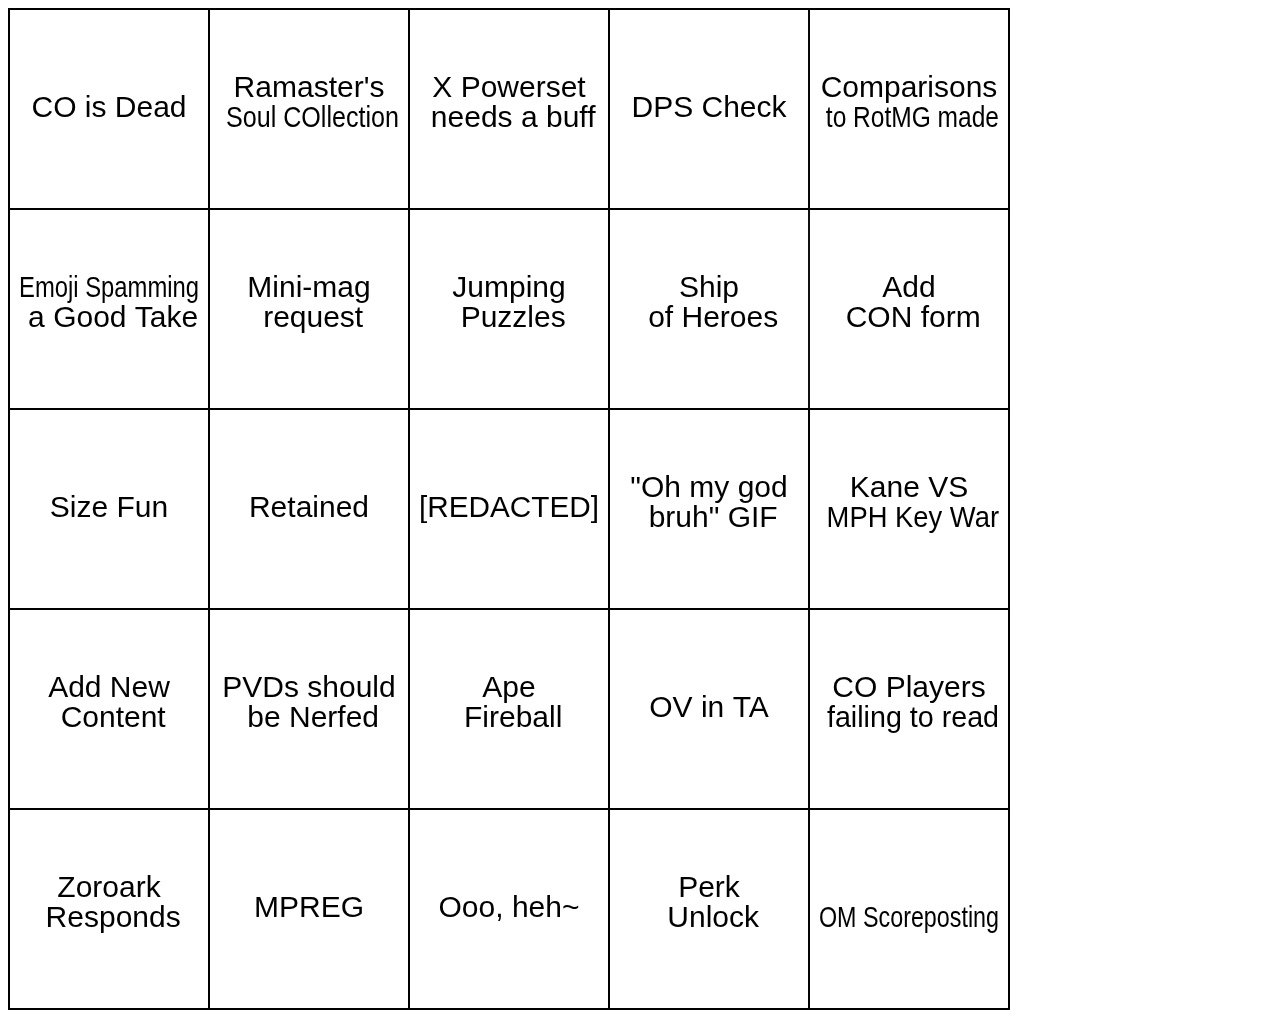
<file: bingo/index.html>
<!DOCTYPE html>
<html>
<head>
<title>Page Title</title>
</head>
<body>

<canvas id="myCanvas" width="1000" height="1000" style="border:1px solid black;">
</canvas>
<script src="bingo.js" type="text/javascript"></script>

</body>
</html>
</file>
